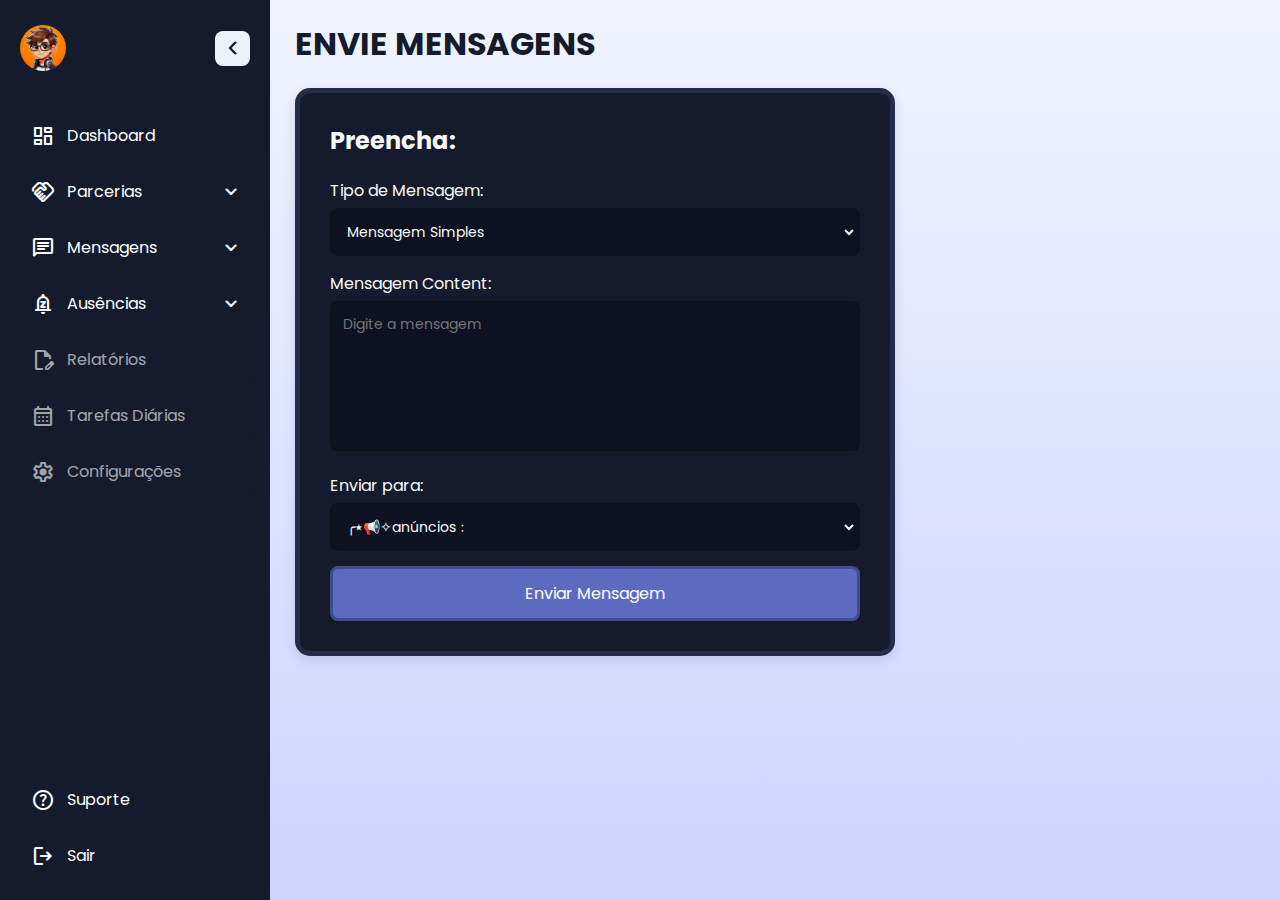
<file: assets/html/webhooks.html>
<!DOCTYPE html>
<!-- Coding By CodingNepal - youtube.com/@codingnepal -->
<html lang="en">
  <head>
    <meta charset="UTF-8" />
    <meta name="viewport" content="width=device-width, initial-scale=1.0" />
    <title>Webhooks - Messages</title>
    <link rel="stylesheet" href="../../style.css" />
    <link rel="stylesheet" href="../../spinner.css" />
    <!-- Linking Google Fonts for Icons -->
    <link rel="stylesheet" href="https://fonts.googleapis.com/css2?family=Material+Symbols+Rounded:opsz,wght,FILL,GRAD@24,400,0,0" />
  </head>
  <body>
    <!-- Mobile Sidebar Menu Button -->
    <button class="sidebar-menu-button">
        <span class="material-symbols-rounded">menu</span>
      </button>
      <aside class="sidebar">
        <!-- Sidebar Header -->
        <header class="sidebar-header">
          <a href="#" class="header-logo">
            <img src="../logo.png"/>
          </a>
          <button class="sidebar-toggler">
            <span class="material-symbols-rounded">chevron_left</span>
          </button>
        </header>
        <nav class="sidebar-nav">
          <!-- Primary Top Nav -->
          <ul class="nav-list primary-nav">
            <li class="nav-item">
              <a href="dashboard" class="nav-link">
                <span class="material-symbols-rounded">dashboard</span>
                <span class="nav-label">Dashboard</span>
              </a>
              <ul class="dropdown-menu">
                <li class="nav-item"><a class="nav-link dropdown-title">Dashboard</a></li>
              </ul>
            </li>
            <!-- Dropdown -->
            <li class="nav-item dropdown-container">
              <a href="#" class="nav-link dropdown-toggle">
                <span class="material-symbols-rounded">handshake</span>
                <span class="nav-label">Parcerias</span>
                <span class="dropdown-icon material-symbols-rounded">keyboard_arrow_down</span>
              </a>
              <!-- Dropdown Menu -->
              <ul class="dropdown-menu">
                <li class="nav-item"><a class="nav-link dropdown-title">Parcerias</a></li>
                <li class="nav-item"><a href="parcerias" class="nav-link dropdown-link">Cadastrar Nova</a></li>
                <li class="nav-item"><a href="parc-active" class="nav-link dropdown-link">Ativas</a></li>
                <li class="nav-item"><a href="parc-cancel" class="nav-link dropdown-link">Canceladas</a></li>
              </ul>
            </li>
            <li class="nav-item dropdown-container">
              <a href="#" class="nav-link dropdown-toggle">
                <span class="material-symbols-rounded">chat</span>
                <span class="nav-label">Mensagens</span>
                <span class="dropdown-icon material-symbols-rounded">keyboard_arrow_down</span>
              </a>
              <!-- Dropdown Menu -->
              <ul class="dropdown-menu">
                <li class="nav-item"><a class="nav-link dropdown-title">Mensagens</a></li>
                <li class="nav-item"><a href="webhooks" class="nav-link dropdown-link">WebHooks</a></li>
              </ul>
            </li>
  
            <li class="nav-item dropdown-container">
              <a href="#" class="nav-link  dropdown-toggle">
                <span class="material-symbols-rounded">notifications_paused</span>
                <span class="nav-label">Ausências</span>
                <span class="dropdown-icon material-symbols-rounded">keyboard_arrow_down</span>
              </a>
              <ul class="dropdown-menu">
                <li class="nav-item"><a class="nav-link dropdown-title">Ausências</a></li>
                <li class="nav-item"><a href="not-ausencias" class="nav-link dropdown-link">Notifique sua Ausência</a></li>
                <li class="nav-item"><a href="verify-ausencias" class="nav-link dropdown-link">Veja as Ausências</a></li>
              </ul>
            </li>
  
            <li class="nav-item disabled">
              <a href="#" class="nav-link">
                <span class="material-symbols-rounded">edit_document</span>
                <span class="nav-label">Relatórios</span>
              </a>
              <ul class="dropdown-menu">
                <li class="nav-item"><a class="nav-link dropdown-title">Relatórios</a></li>
              </ul>
            </li>
  
            <li class="nav-item  disabled">
              <a href="#" class="nav-link">
                <span class="material-symbols-rounded">calendar_month</span>
                <span class="nav-label">Tarefas Diárias</span>
              </a>
              <ul class="dropdown-menu">
                <li class="nav-item"><a class="nav-link dropdown-title">Notificações</a></li>
              </ul>
            </li>
  
            <li class="nav-item  disabled">
              <a href="#" class="nav-link">
                <span class="material-symbols-rounded">settings</span>
                <span class="nav-label">Configurações</span>
              </a>
              <ul class="dropdown-menu">
                <li class="nav-item"><a class="nav-link dropdown-title">Configurações</a></li>
              </ul>
            </li>
          </ul>
          <!-- Secondary Bottom Nav -->
          <ul class="nav-list secondary-nav">
            <li class="nav-item">
              <a href="#" class="nav-link">
                <span class="material-symbols-rounded">help</span>
                <span class="nav-label">Suporte</span>
              </a>
              <ul class="dropdown-menu">
                <li class="nav-item"><a class="nav-link dropdown-title">Suporte</a></li>
              </ul>
            </li>
            <li class="nav-item">
              <a href="#" class="nav-link">
                <span class="material-symbols-rounded">logout</span>
                <span class="nav-label">Sair</span>
              </a>
              <ul class="dropdown-menu">
                <li class="nav-item"><a class="nav-link dropdown-title">Sair</a></li>
              </ul>
            </li>
          </ul>
        </nav>
      </aside>

    <main>
        <h1>Envie Mensagens</h1>
        <div class="form-container" id="parcerias-form">
            <h2 style="margin-bottom: 20px">Preencha:</h2>
    
            <form id="parceria-form">
                <!-- Tipo da Mensagem -->
                <label for="tipo-mensagem">Tipo de Mensagem:</label>
                <select id="tipo-mensagem">
                    <option value="mensagem">Mensagem Simples</option>
                    <option value="embed">Embed</option>
                    <option value="#" disabled>Mais em breve</option>
                </select>
    
                <!-- Mensagem Simples -->
                <div id="mensagem-container">
                    <label for="mensagem-content">Mensagem Content:</label>
                    <textarea id="mensagem-content" placeholder="Digite a mensagem"></textarea>
                </div>
    
                <!-- Campos para Embed -->
                <div id="embed-container">
                    <label for="embed-title">Title:</label>
                    <input type="text" id="embed-title" placeholder="Digite o título">
    
                    <label for="embed-description">Description:</label>
                    <textarea id="embed-description" placeholder="Digite a descrição"></textarea>
    
                    <label for="embed-color">Color (Hexadecimal):</label>
                    <input type="text" id="embed-color" placeholder="#ff0000">
                </div>
    
                <!-- Escolher Canal/Webhook -->
                <label for="webhook-canal">Enviar para:</label>
                <select id="webhook-canal">
                    <option value="https://discord.com/api/webhooks/1334241388178706473/18FWpabJkRNnBv5RLqzOLZnIsaDMUObzh0xc8CqDwbmUs-qfbxV2F0MzVNkVQ5Vglsyy">╭⭑📢✧anúncios﹕</option>
                    <option value="https://discord.com/api/webhooks/1334241612758388798/ofQy4_k9ewgsVBGrvNSQ9Cj901nE_JM2VBQ9g7QJExAW3txmjVELZB9goBjN3pEwjCno">┊⭑🤝✧parceiros﹕</option>
                    <option value="https://discord.com/api/webhooks/1334241815146135709/R0BrJz33C2ZvvcINAd8wT8d66R3d88NzYlFcb1OpXO7r66JzOgH9KZmflm74ZQezXxwL">╰⭑🍀✧sorteios﹕</option>
                    <option value="#" disabled>Mais em breve</option>
                </select>
    
                <!-- Botão de Enviar -->
                <button type="submit">Enviar Mensagem</button>
            </form>
        </div>
    </main>
    <!-- Script -->

    <script src="../../script.js"></script>
    <script src="../../webhooks.js"></script>
  </body>
</html>
</file>
<file: style.css>
/* Importing Google Fonts - Poppins */
@import url('https://fonts.googleapis.com/css2?family=Poppins:wght@400;500;600;700&display=swap');
* {
  margin: 0;
  padding: 0;
  box-sizing: border-box;
  font-family: "Poppins", sans-serif;
}
body {
  min-height: 100vh;
  background: linear-gradient(#F1F3FF, #CBD4FF);
}
.sidebar {
  position: fixed;
  top: 0;
  left: 0;
  z-index: 10;
  width: 270px;
  height: 100vh;
  background: #151A2D;
  transition: all 0.4s ease;
}
.sidebar.collapsed {
  width: 85px;
}
.sidebar .sidebar-header {
  display: flex;
  position: relative;
  padding: 25px 20px;
  align-items: center;
  justify-content: space-between;
}
.sidebar-header .header-logo img {
  width: 46px;
  height: 46px;
  display: block;
  object-fit: contain;
  border-radius: 50%;
}
.sidebar-header .sidebar-toggler,
.sidebar-menu-button {
  position: absolute;
  right: 20px;
  height: 35px;
  width: 35px;
  color: #151A2D;
  border: none;
  cursor: pointer;
  display: flex;
  background: #EEF2FF;
  align-items: center;
  justify-content: center;
  border-radius: 8px;
  transition: 0.4s ease;
}
.sidebar.collapsed .sidebar-header .sidebar-toggler {
  transform: translate(-4px, 65px);
}
.sidebar-header .sidebar-toggler span,
.sidebar-menu-button span {
  font-size: 1.75rem;
  transition: 0.4s ease;
}
.sidebar.collapsed .sidebar-header .sidebar-toggler span {
  transform: rotate(180deg);
}
.sidebar-header .sidebar-toggler:hover {
  background: #d9e1fd;
}
.sidebar-nav .nav-list {
  list-style: none;
  display: flex;
  gap: 7px;
  padding: 0 15px;
  flex-direction: column;
  transform: translateY(15px);
  transition: 0.4s ease;
}
.sidebar .sidebar-nav .primary-nav {
  overflow-y: auto;
  scrollbar-width: thin;
  padding-bottom: 20px;
  height: calc(100vh - 227px);
  scrollbar-color: transparent transparent;
}
.sidebar .sidebar-nav .primary-nav:hover {
  scrollbar-color: #EEF2FF transparent;
}
.sidebar.collapsed .sidebar-nav .primary-nav {
  overflow: unset;
  transform: translateY(65px);
}
.sidebar-nav .nav-item .nav-link {
  color: #fff;
  display: flex;
  gap: 12px;
  white-space: nowrap;
  border-radius: 8px;
  padding: 11px 15px;
  align-items: center;
  text-decoration: none;
  border: 1px solid #151A2D;
  transition: 0.4s ease;
}
.sidebar-nav .nav-item:is(:hover, .open)>.nav-link:not(.dropdown-title) {
  color: #151A2D;
  background: #EEF2FF;
}
.sidebar .nav-link .nav-label {
  transition: opacity 0.3s ease;
}
.sidebar.collapsed .nav-link :where(.nav-label, .dropdown-icon) {
  opacity: 0;
  pointer-events: none;
}
.sidebar.collapsed .nav-link .dropdown-icon {
  transition: opacity 0.3s 0s ease;
}
.sidebar-nav .secondary-nav {
  position: absolute;
  bottom: 35px;
  width: 100%;
  background: #151A2D;
}
.sidebar-nav .nav-item {
  position: relative;
}
/* Dropdown Stylings */
.sidebar-nav .dropdown-container .dropdown-icon {
  margin: 0 -4px 0 auto;
  transition: transform 0.4s ease, opacity 0.3s 0.2s ease;
}
.sidebar-nav .dropdown-container.open .dropdown-icon {
  transform: rotate(180deg);
}
.sidebar-nav .dropdown-menu {
  height: 0;
  overflow-y: hidden;
  list-style: none;
  padding-left: 15px;
  transition: height 0.4s ease;
}
.sidebar.collapsed .dropdown-menu {
  position: absolute;
  top: -5px;
  left: 100%;
  opacity: 0;
  height: auto !important;
  padding-right: 10px;
  overflow-y: unset;
  pointer-events: none;
  border-radius: 0 10px 10px 0;
  background: #151A2D;
  transition: 0s;
}
.sidebar.collapsed .dropdown-menu:has(.dropdown-link) {
  padding: 7px 10px 7px 24px;
}
.sidebar.sidebar.collapsed .nav-item:hover>.dropdown-menu {
  opacity: 1;
  pointer-events: auto;
  transform: translateY(12px);
  transition: all 0.4s ease;
}
.sidebar.sidebar.collapsed .nav-item:hover>.dropdown-menu:has(.dropdown-link) {
  transform: translateY(10px);
}
.dropdown-menu .nav-item .nav-link {
  color: #F1F4FF;
  padding: 9px 15px;
}

.sidebar .dropdown-menu .nav-link {
  margin-top: 7px;
}
.sidebar.collapsed .dropdown-menu .nav-link {
  padding: 7px 15px;
  margin-top: 5px;
}
.dropdown-menu .nav-item .nav-link.dropdown-title {
  display: none;
  color: #fff;
  padding: 9px 15px;
}
.dropdown-menu:has(.dropdown-link) .nav-item .dropdown-title {
  font-weight: 500;
  padding: 7px 15px;
}
.sidebar.collapsed .dropdown-menu .nav-item .dropdown-title {
  display: block;
}
.sidebar-menu-button {
  display: none;
}

main {
  position: absolute;
  right: 0px;
  padding: 20px;
  height: 100vh;
  transition: .3s ease-in-out;
}

.sidebar.collapsed ~ main {
  width: calc(100% - 85px);
}

.sidebar ~ main{
  width: calc(100% - 275px);
}

main h1{ 
  text-transform: uppercase;
  color: #151A2D;
  font-size: 2rem;
  text-align: left;
}

.form-container {
  background: #151A2D;
  border: 5px solid #252c4a;
  color: #f9f9f9;
  padding: 30px;
  border-radius: 15px;
  box-shadow: 0 4px 12px rgba(0, 0, 0, 0.1);
  width: 600px;
}

h1 {
  text-align: center;
  font-size: 24px;
  margin-bottom: 20px;
}

label {
  font-size: 16px;
  margin-bottom: 5px;
  display: block;
}

input, select, textarea {
  width: 100%;
  padding: 10px;
  background-color: #0e1220;
  border: 3px solid #0d101d;
  border-radius: 8px;
  margin-bottom: 15px;
  font-size: 14px;
  resize: none;
  color: #f9f9f9;
}

textarea {
  height: 150px;
  white-space: pre-wrap; /* Mantém a quebra de linha visível */
}

button {
  width: 100%;
  padding: 12px;
  background-color: #5C6BC0;
  border: 3px solid #3f4f8c;
  color: white;
  border-radius: 8px;
  font-size: 16px;
  cursor: pointer;
  transition: 0.3s;
}

button:hover {
  background-color: #3f4f8c;
  border-color: #2e3a69;
}

.active-parcs {
  display: grid;
  grid-template-columns: 300px 300px 300px;
  gap: 20px;
}

.parc-content {
  position: relative;
  width: 300px;
  padding: 20px;
  box-shadow: 0 0 10px #0000003e;
  border-radius: 10px;
  background-color: #151A2D;
  color: #f9f9f9;
  border: 5px solid #252c4a;
}

.parc-content .booble {
  position: absolute;
  top: 10px;
  right: 10px;
  padding: 10px 20px;
  background-color: #44b93a9c;
  backdrop-filter: blur(10px);
  border: 4px solid #1754129c;
  border-radius: 10px;
  font-size: .8rem;
  box-shadow: 0 0 10px #000000b9;
}

.parc-content .booble span#status
.parc-content .booble.expirando span#status,
.parc-content .booble.pending span#status{
  display: flex;
  align-items: center;
  gap: .5rem;
}

.parc-content .booble span#status span.material-symbols-rounded,
.parc-content .booble.expirando span#status span.material-symbols-rounded,
.parc-content .booble.pending span#status span.material-symbols-rounded {
  font-size: .9rem;
}

.parc-content .booble.expirando,
.parc-content .booble.cancelada {
  background-color: #c32727a4;
  border-color: #ff353542;
  backdrop-filter: blur(10px);
}

.parc-content .booble.pending {
  background-color: #ff84098d;
  border-color: #af5700d5;
  backdrop-filter: blur(10px);
}

.parc-content img {
  width: 100%;
  border-radius: 10px;
  box-shadow: 0 0 10px #0000003e;
}

.parc-content button {
  position: relative;
  padding: 12px 20px;
  height: 45px;
  width: 100%;
  overflow: hidden;
  display: flex;
  flex-direction: column;
  text-align: center;
  align-items: center;
  justify-content: center;
  background-color: #ff3d3d;
  border: 4px solid #ff5656;
  transition: .5s ease-in-out;
}

.parc-content button span {
  position: absolute;
}

.parc-content button span#cancel {
  top: 50%;
  left: 50%;
  transform: translate(-50%, -50%);
  transition: .5s ease-in-out;
}

.parc-content button span#expirion {
  top: 160%;
  left: 50%;
  transform: translate(-50%, -50%);
  transition: .5s ease-in-out;
}

.parc-content button:hover {
  background-color: #c32727;
  border: 4px solid #ff3535;
}

.parc-content button:hover span#cancel {
  top: -120%;
}

.parc-content button:hover span#expirion {
  top: 50%;
}
.disabled {
  opacity: .6;
}
/* Responsive media query code for small screens */
@media (max-width: 768px) {
  .sidebar-menu-button {
    position: fixed;
    left: 20px;
    top: 20px;
    height: 40px;
    width: 42px;
    display: flex;
    color: #F1F4FF;
    background: #151A2D;
  }
  .sidebar.collapsed {
    width: 270px;
    left: -270px;
  }
  .sidebar.collapsed .sidebar-header .sidebar-toggler {
    transform: none;
  }
  .sidebar.collapsed .sidebar-nav .primary-nav {
    transform: translateY(15px);
  }

  main {
    top: 60px;
    left: 0;
  }

  
  .sidebar.collapsed ~ main {
    width: 100%;
  }

  .sidebar ~ main{
    width: 100%;
  }

  main h1 {
    font-size: 1.8rem;
  }

  
  .form-container {
    width: 100%;
  }

  .active-parcs {
    grid-template-columns: 100%;
  }

  .parc-content {
    width: 100%;
  }

}
</file>
<file: spinner.css>
.spinner {
    width: 56px;
    height: 56px;
    border-radius: 50%;
    border: 9px solid #4b4eff;
    animation: spinner-bulqg1 0.8s infinite linear alternate,
         spinner-oaa3wk 1.6s infinite linear;
 }
 
 @keyframes spinner-bulqg1 {
    0% {
       clip-path: polygon(50% 50%, 0 0, 50% 0%, 50% 0%, 50% 0%, 50% 0%, 50% 0%);
    }
 
    12.5% {
       clip-path: polygon(50% 50%, 0 0, 50% 0%, 100% 0%, 100% 0%, 100% 0%, 100% 0%);
    }
 
    25% {
       clip-path: polygon(50% 50%, 0 0, 50% 0%, 100% 0%, 100% 100%, 100% 100%, 100% 100%);
    }
 
    50% {
       clip-path: polygon(50% 50%, 0 0, 50% 0%, 100% 0%, 100% 100%, 50% 100%, 0% 100%);
    }
 
    62.5% {
       clip-path: polygon(50% 50%, 100% 0, 100% 0%, 100% 0%, 100% 100%, 50% 100%, 0% 100%);
    }
 
    75% {
       clip-path: polygon(50% 50%, 100% 100%, 100% 100%, 100% 100%, 100% 100%, 50% 100%, 0% 100%);
    }
 
    100% {
       clip-path: polygon(50% 50%, 50% 100%, 50% 100%, 50% 100%, 50% 100%, 50% 100%, 0% 100%);
    }
 }
 
 @keyframes spinner-oaa3wk {
    0% {
       transform: scaleY(1) rotate(0deg);
    }
 
    49.99% {
       transform: scaleY(1) rotate(135deg);
    }
 
    50% {
       transform: scaleY(-1) rotate(0deg);
    }
 
    100% {
       transform: scaleY(-1) rotate(-135deg);
    }
 }
</file>
